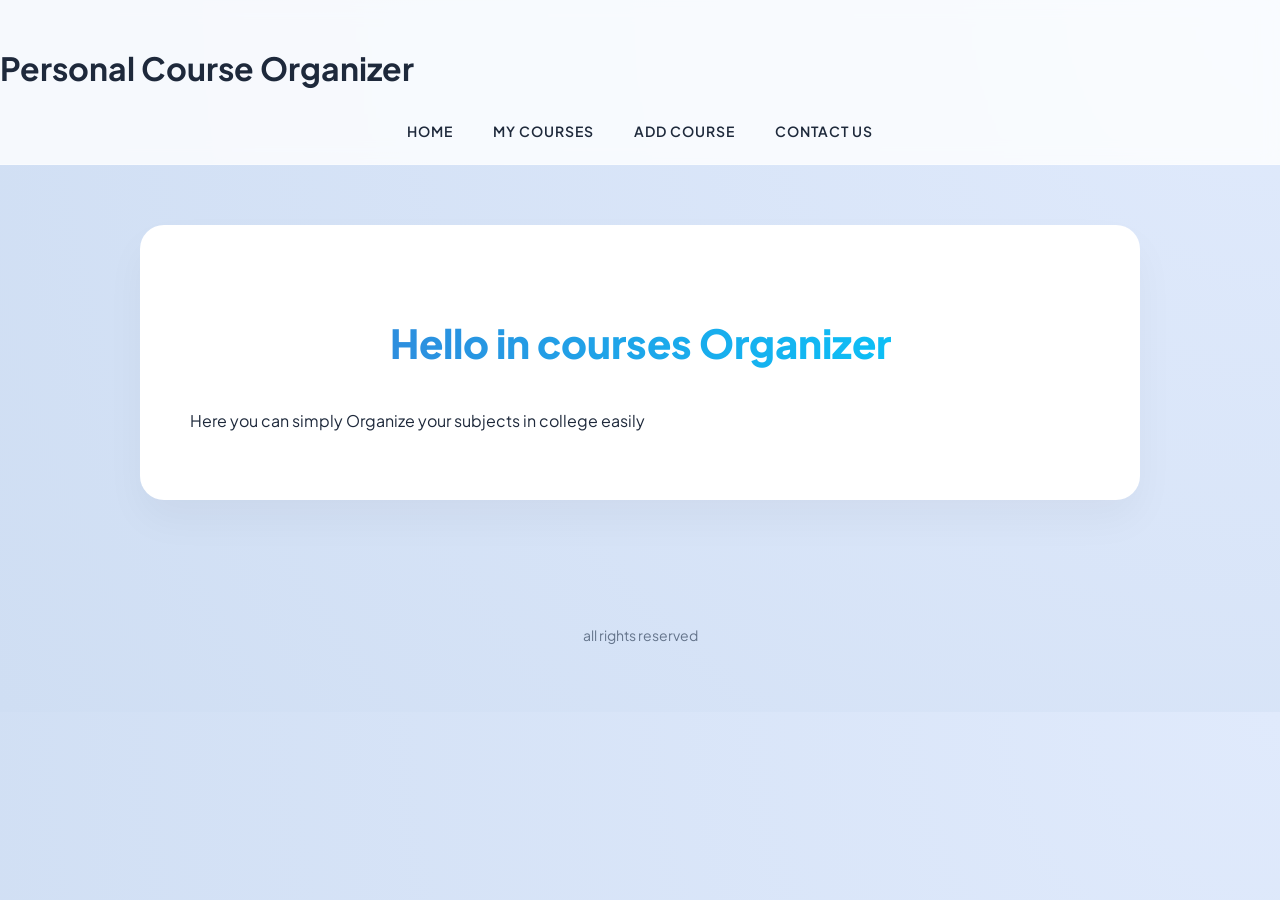
<file: index.html>
<!DOCTYPE html>
<html lang="en">
<head>
    <meta charset="UTF-8">
    <meta name="viewport" content="width=device-width, initial-scale=1.0">
    <title>Home - Course Organizer</title>
    <link rel="stylesheet" href="style.css">
</head>
<body>
    <header>
        <h1>Personal Course Organizer</h1>
        <nav>
            <ul>
                <li><a href="index.html">Home</a></li>
                <li><a href="courses.html">My Courses</a></li>
                <li><a href="add.html">Add Course</a></li>
                <li><a href="contact.html">Contact Us</a></li>
            </ul>
        </nav>
    </header>

    <main>
        <section class="hero">
            <h2>Hello in courses Organizer</h2>
            <p>Here you can simply Organize your subjects in college easily</p>
        </section>
    </main>

    <footer>
        <p>all rights reserved</p>
    </footer>
</body>
</html>
</file>
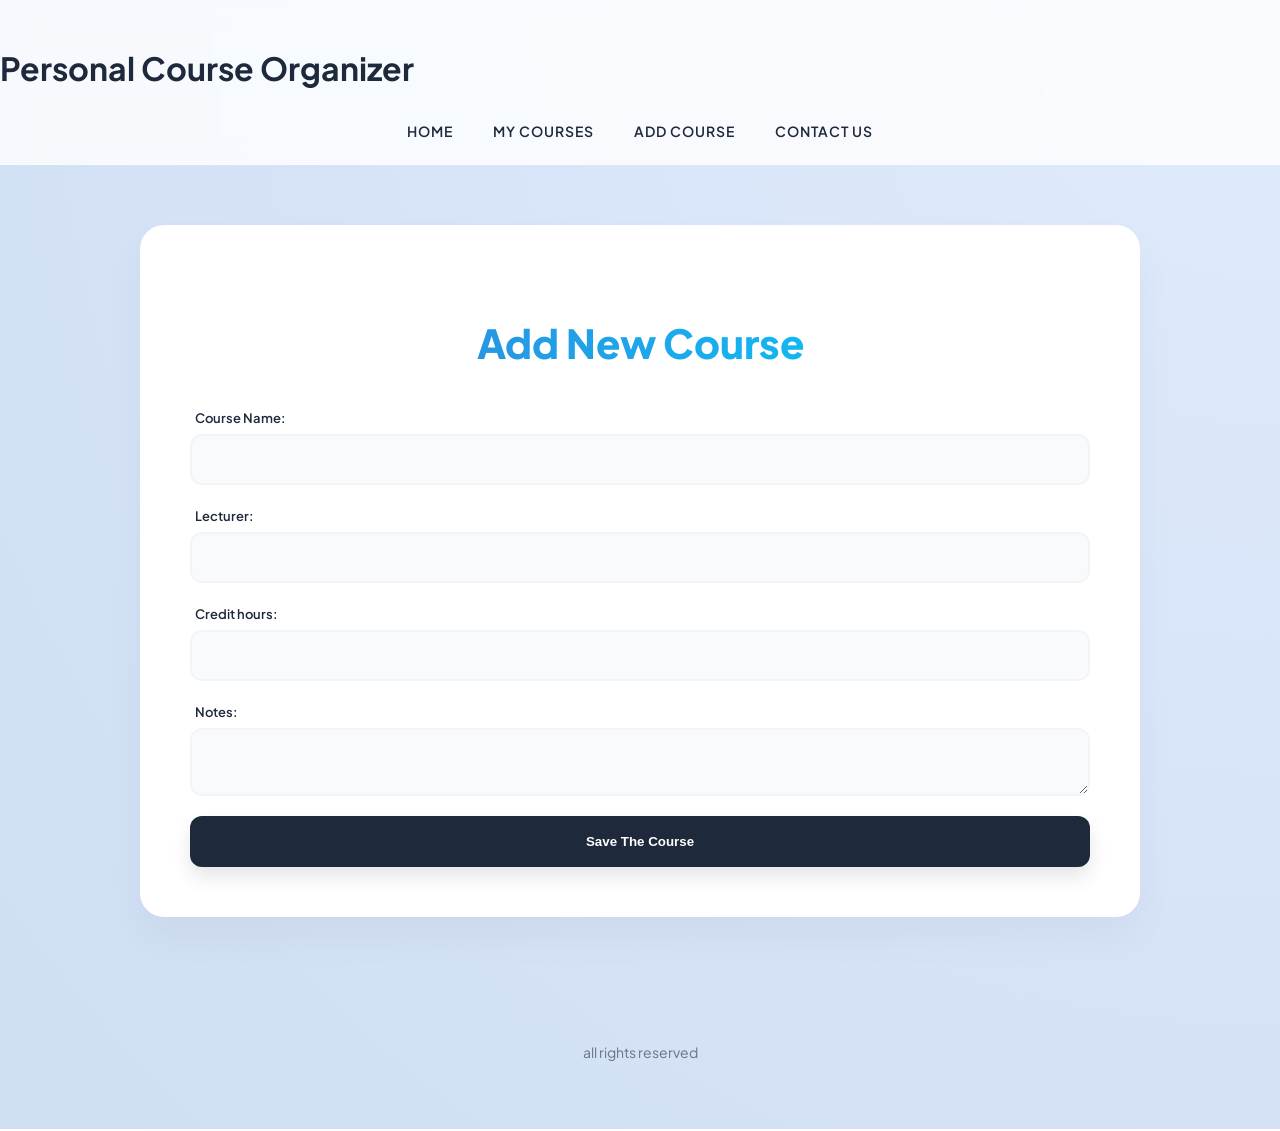
<file: add.html>
<!DOCTYPE html>
<html lang="en">
<head>
    <meta charset="UTF-8">
    <meta name="viewport" content="width=device-width, initial-scale=1.0">
    <title>Home - Course Organizer</title>
    <link rel="stylesheet" href="style.css">
</head>
<body>
    <header>
        <h1>Personal Course Organizer</h1>
        <nav>
            <ul>
                <li><a href="index.html">Home</a></li>
                <li><a href="courses.html">My Courses</a></li>
                <li><a href="add.html">Add Course</a></li>
                <li><a href="contact.html">Contact Us</a></li>
            </ul>
        </nav>
    </header>

    <main>
    <section>
        <h2>Add New Course</h2>
        <form>
            <label for="cname">Course Name:</label>
            <input type="text" id="cname" name="course_name" required>

            <label for="inst">Lecturer:</label>
            <input type="text" id="inst" name="instructor">

            <label for="hrs">Credit hours:</label>
            <input type="number" id="hrs" name="hours">

            <label for="note">Notes:</label>
            <textarea id="note" name="notes"></textarea>

            <button type="submit">Save The Course</button>
        </form>
    </section>
    </main>

    <footer>
        <p>all rights reserved</p>
    </footer>
</body>
</html>
</file>
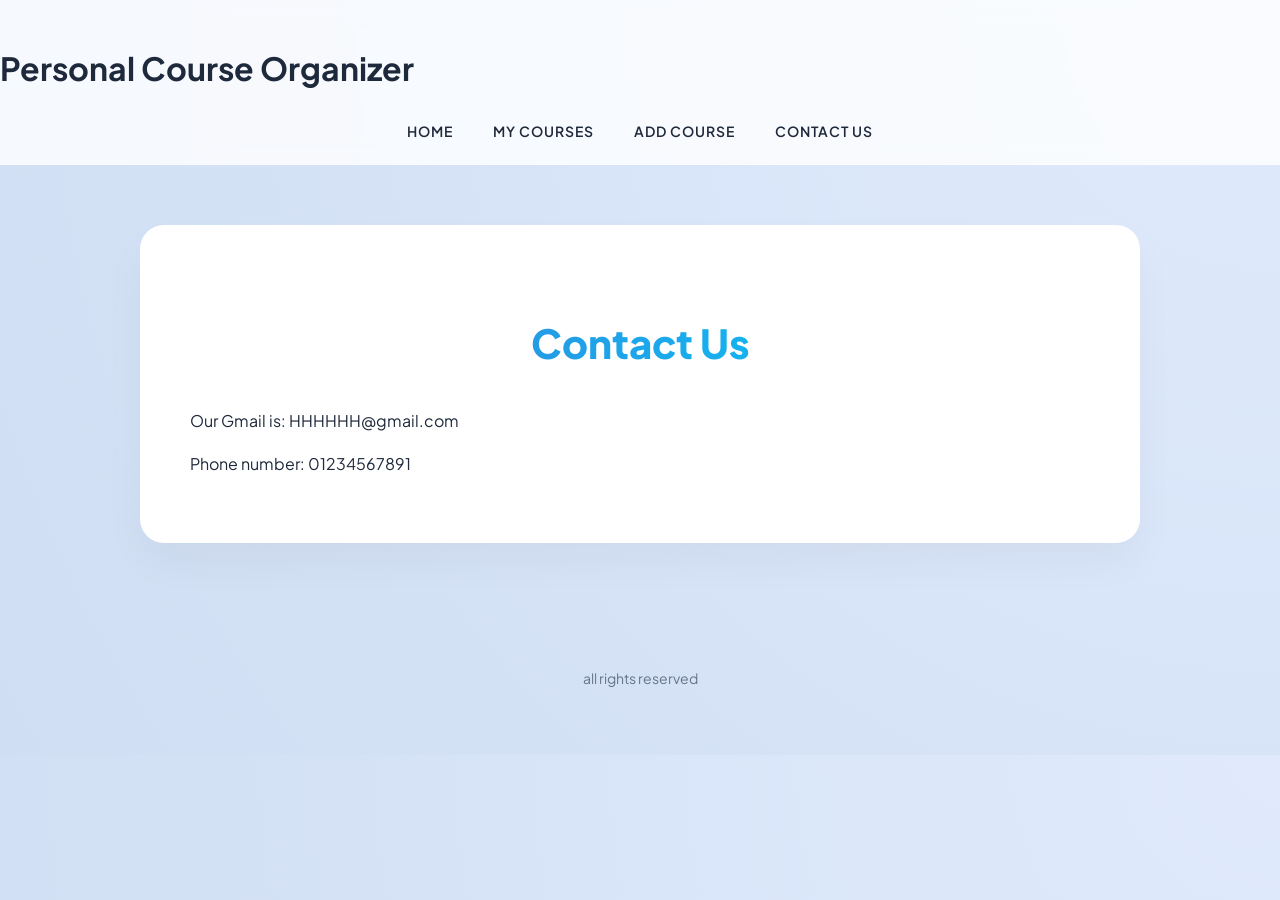
<file: contact.html>
<!DOCTYPE html>
<html lang="en">
<head>
    <meta charset="UTF-8">
    <meta name="viewport" content="width=device-width, initial-scale=1.0">
    <title>Home - Course Organizer</title>
    <link rel="stylesheet" href="style.css">
</head>
<body>
    <header>
        <h1>Personal Course Organizer</h1>
        <nav>
            <ul>
                <li><a href="endex.html">Home</a></li>
                <li><a href="courses.html">My Courses</a></li>
                <li><a href="add.html">Add Course</a></li>
                <li><a href="contact.html">Contact Us</a></li>
            </ul>
        </nav>
    </header>

    <main>
    <section>
        <h2>Contact Us</h2>
        <p>Our Gmail is: HHHHHH@gmail.com</p>
        <p>Phone number: 01234567891</p>
    </section>
    </main>

    <footer>
        <p>all rights reserved</p>
    </footer>
</body>
</html>
</file>
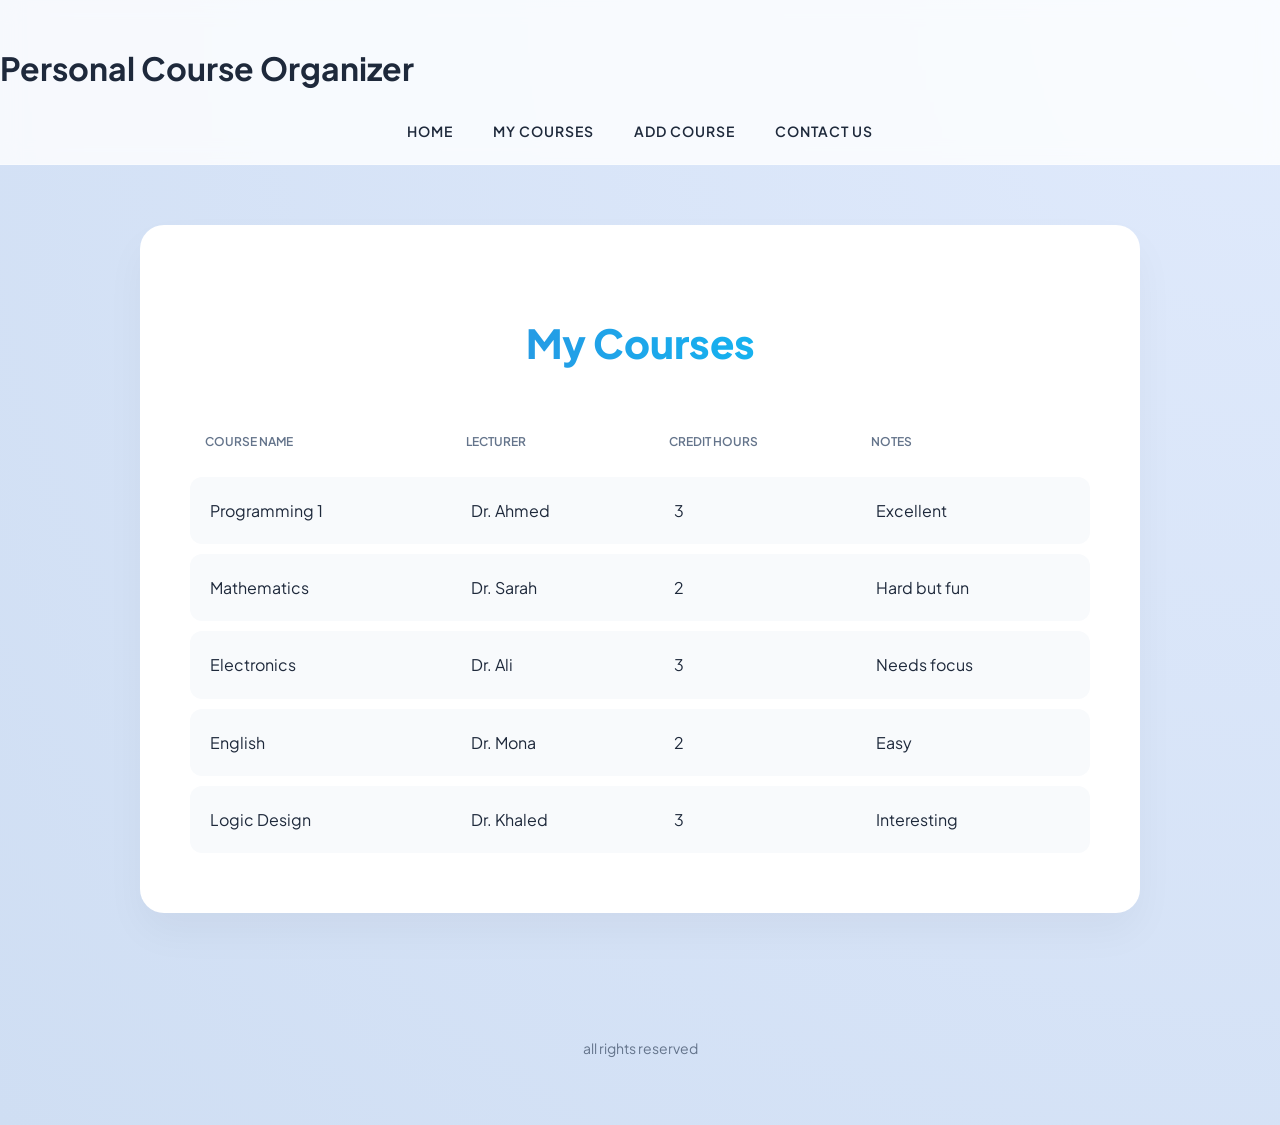
<file: courses.html>
<!DOCTYPE html>
<html lang="en">
<head>
    <meta charset="UTF-8">
    <meta name="viewport" content="width=device-width, initial-scale=1.0">
    <title>Home - Course Organizer</title>
    <link rel="stylesheet" href="style.css">
</head>
<body>
    <header>
        <h1>Personal Course Organizer</h1>
        <nav>
            <ul>
                <li><a href="index.html">Home</a></li>
                <li><a href="courses.html">My Courses</a></li>
                <li><a href="add.html">Add Course</a></li>
                <li><a href="contact.html">Contact Us</a></li>
            </ul>
        </nav>
    </header>

    <main>
    <section>
        <h2>My Courses</h2>
        <table>
            <thead>
                <tr>
                    <th>Course Name</th>
                    <th>Lecturer</th>
                    <th>Credit hours</th>
                    <th>Notes</th>
                </tr>
            </thead>
            <tbody>
                <tr>
                    <td>Programming 1</td>
                    <td>Dr. Ahmed</td>
                    <td>3</td>
                    <td>Excellent</td>
                </tr>
                <tr>
                    <td>Mathematics</td>
                    <td>Dr. Sarah</td>
                    <td>2</td>
                    <td>Hard but fun</td>
                </tr>
                <tr>
                    <td>Electronics</td>
                    <td>Dr. Ali</td>
                    <td>3</td>
                    <td>Needs focus</td>
                </tr>
                <tr>
                    <td>English</td>
                    <td>Dr. Mona</td>
                    <td>2</td>
                    <td>Easy</td>
                </tr>
                <tr>
                    <td>Logic Design</td>
                    <td>Dr. Khaled</td>
                    <td>3</td>
                    <td>Interesting</td>
                </tr>
            </tbody>
        </table>
    </section>
    </main>
    <footer>
        <p>all rights reserved</p>
    </footer>
</body>
</html>
</file>
<file: style.css>
@import url('https://fonts.googleapis.com/css2?family=Plus+Jakarta+Sans:wght@300;400;600;800&display=swap');

:root {
    --primary: #00d2ff;
    --secondary: #3a7bd5;
    --bg: #f0f4f8;
    --card-bg: #ffffff;
    --text-dark: #1e293b;
    --text-gray: #64748b;
}

body {
    font-family: 'Plus Jakarta Sans', sans-serif;
    margin: 0;
    padding: 0;
    background: radial-gradient(circle at top right, #e0eafc, #cfdef3);
    color: var(--text-dark);
    line-height: 1.7;
    direction: ltr;
}

header {
    background: rgba(255, 255, 255, 0.8);
    backdrop-filter: blur(10px);
    padding: 20px 0;
    position: sticky;
    top: 0;
    z-index: 100;
    border-bottom: 1px solid rgba(255, 255, 255, 0.3);
}

nav ul {
    list-style: none;
    margin: 0;
    padding: 0;
    display: flex;
    justify-content: center;
    gap: 40px;
}

nav a {
    text-decoration: none;
    color: var(--text-dark);
    font-weight: 600;
    font-size: 14px;
    text-transform: uppercase;
    letter-spacing: 1px;
    transition: 0.3s;
}

nav a:hover {
    color: var(--secondary);
}

main {
    max-width: 1000px;
    margin: 60px auto;
    padding: 0 20px;
}

section {
    background: var(--card-bg);
    padding: 50px;
    border-radius: 24px;
    box-shadow: 0 20px 40px rgba(0, 0, 0, 0.04);
}

h2 {
    font-weight: 800;
    font-size: 2.5rem;
    margin-bottom: 30px;
    background: linear-gradient(to right, var(--secondary), var(--primary));
    -webkit-background-clip: text;
    -webkit-text-fill-color: transparent;
    text-align: center;
}

table {
    width: 100%;
    border-collapse: separate;
    border-spacing: 0 10px;
    margin-top: 30px;
}

th {
    color: var(--text-gray);
    font-weight: 600;
    padding: 15px;
    text-align: left;
    text-transform: uppercase;
    font-size: 12px;
}

td {
    background: #f8fafc;
    padding: 20px;
    border: none;
}

td:first-child { border-radius: 12px 0 0 12px; }
td:last-child { border-radius: 0 12px 12px 0; }

form {
    display: grid;
    gap: 20px;
}

label {
    font-size: 13px;
    font-weight: 600;
    margin-bottom: -15px;
    padding-left: 5px;
}

input, textarea {
    padding: 15px;
    border: 2px solid #f1f5f9;
    background: #f8fafc;
    border-radius: 12px;
    font-size: 15px;
    transition: 0.3s;
}

input:focus, textarea:focus {
    outline: none;
    border-color: var(--primary);
    background: #fff;
    box-shadow: 0 0 15px rgba(0, 210, 255, 0.1);
}

button {
    background: var(--text-dark);
    color: white;
    padding: 18px;
    border: none;
    border-radius: 12px;
    font-weight: 700;
    cursor: pointer;
    transition: 0.3s;
    box-shadow: 0 10px 20px rgba(0,0,0,0.1);
}

button:hover {
    background: var(--secondary);
    transform: translateY(-3px);
    box-shadow: 0 15px 30px rgba(58, 123, 213, 0.3);
}

footer {
    text-align: center;
    padding: 50px;
    color: var(--text-gray);
    font-size: 14px;
}

@media (max-width: 768px) {
    section { padding: 30px 20px; }
    h2 { font-size: 1.8rem; }
    nav ul { gap: 20px; }
}
</file>
